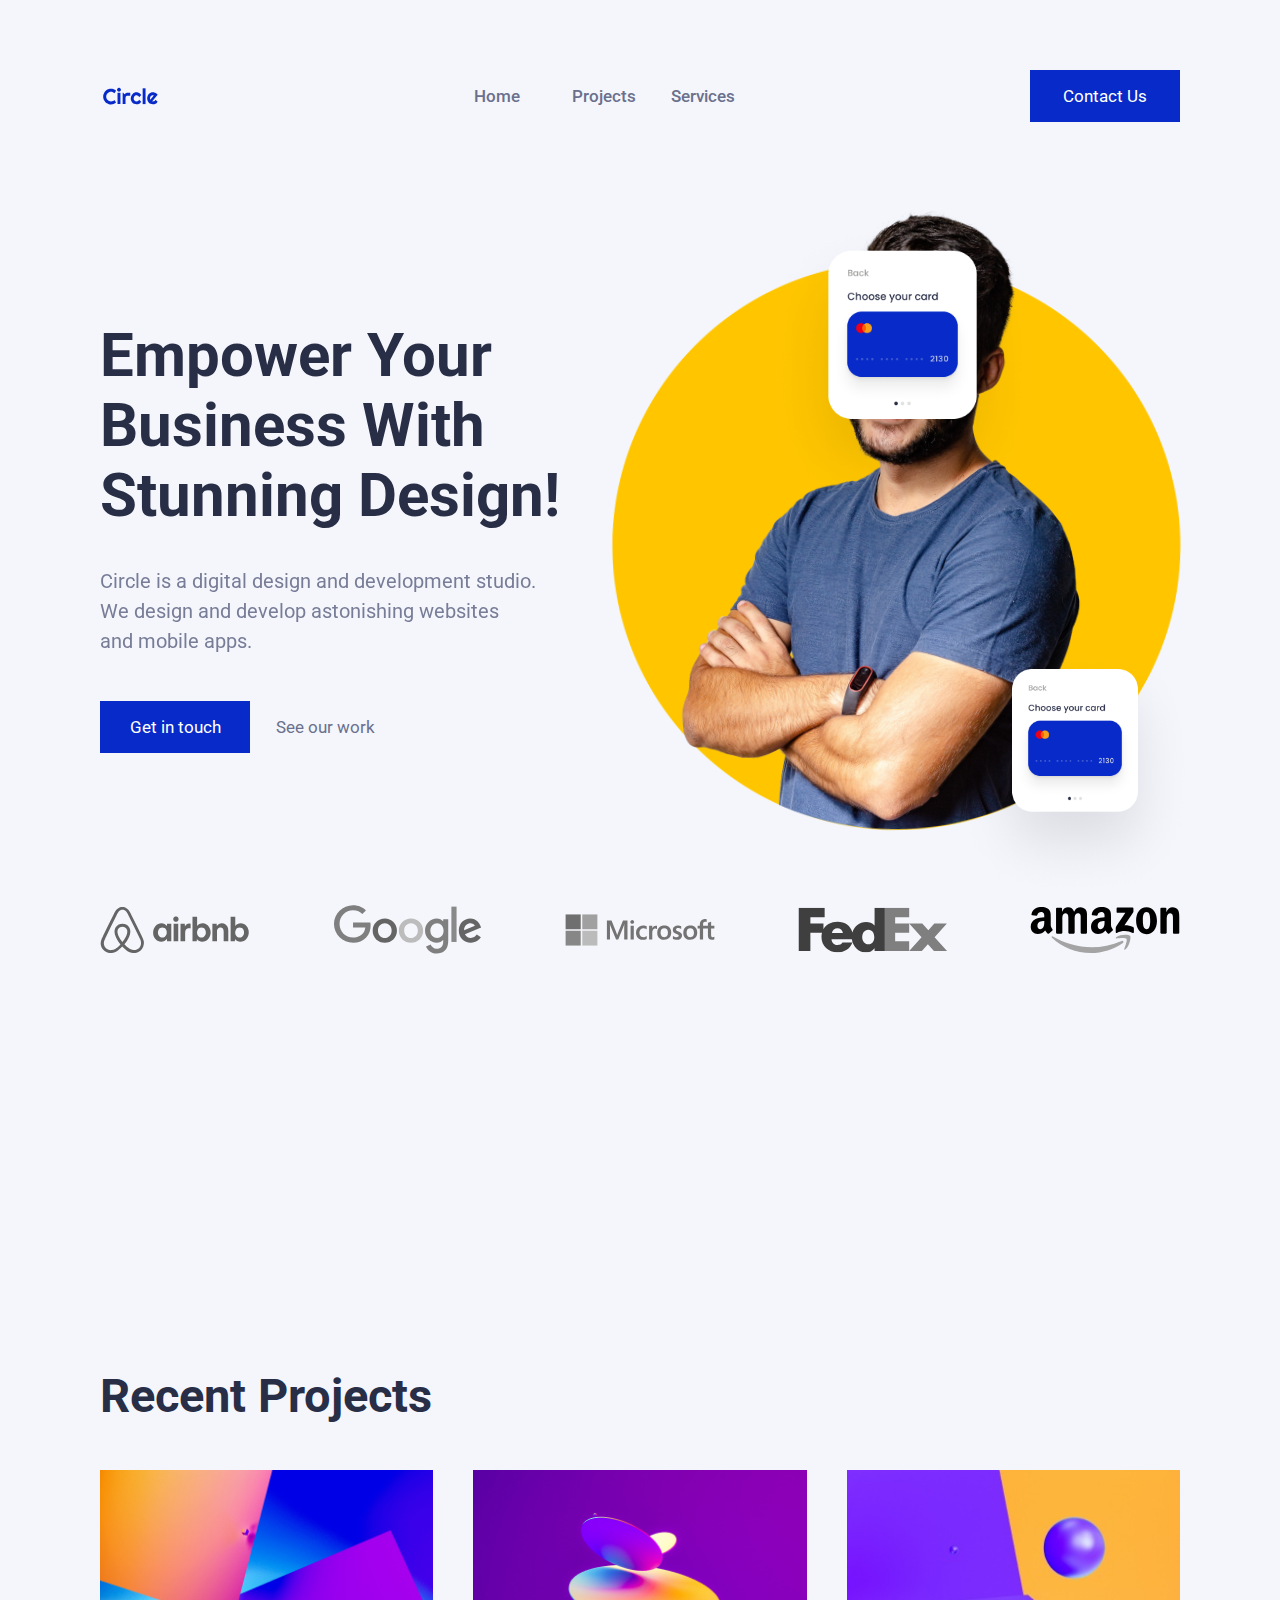
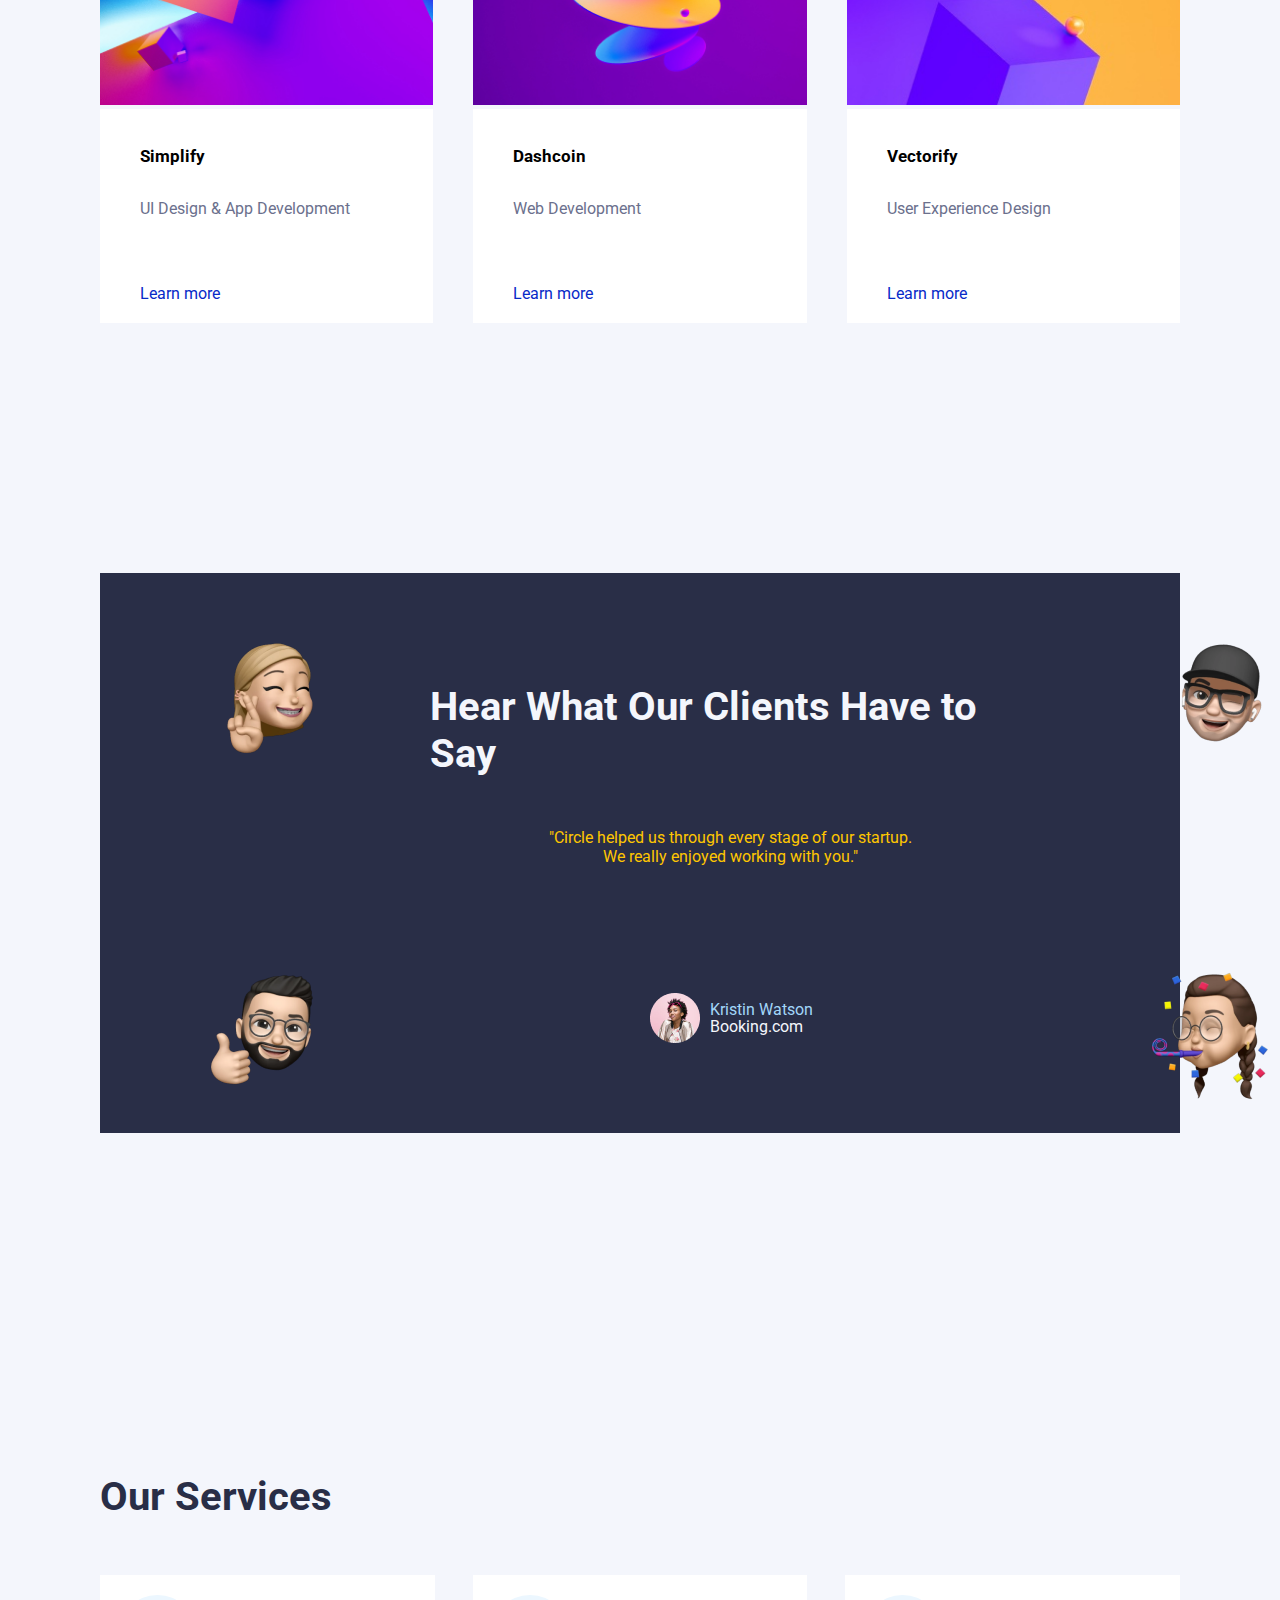
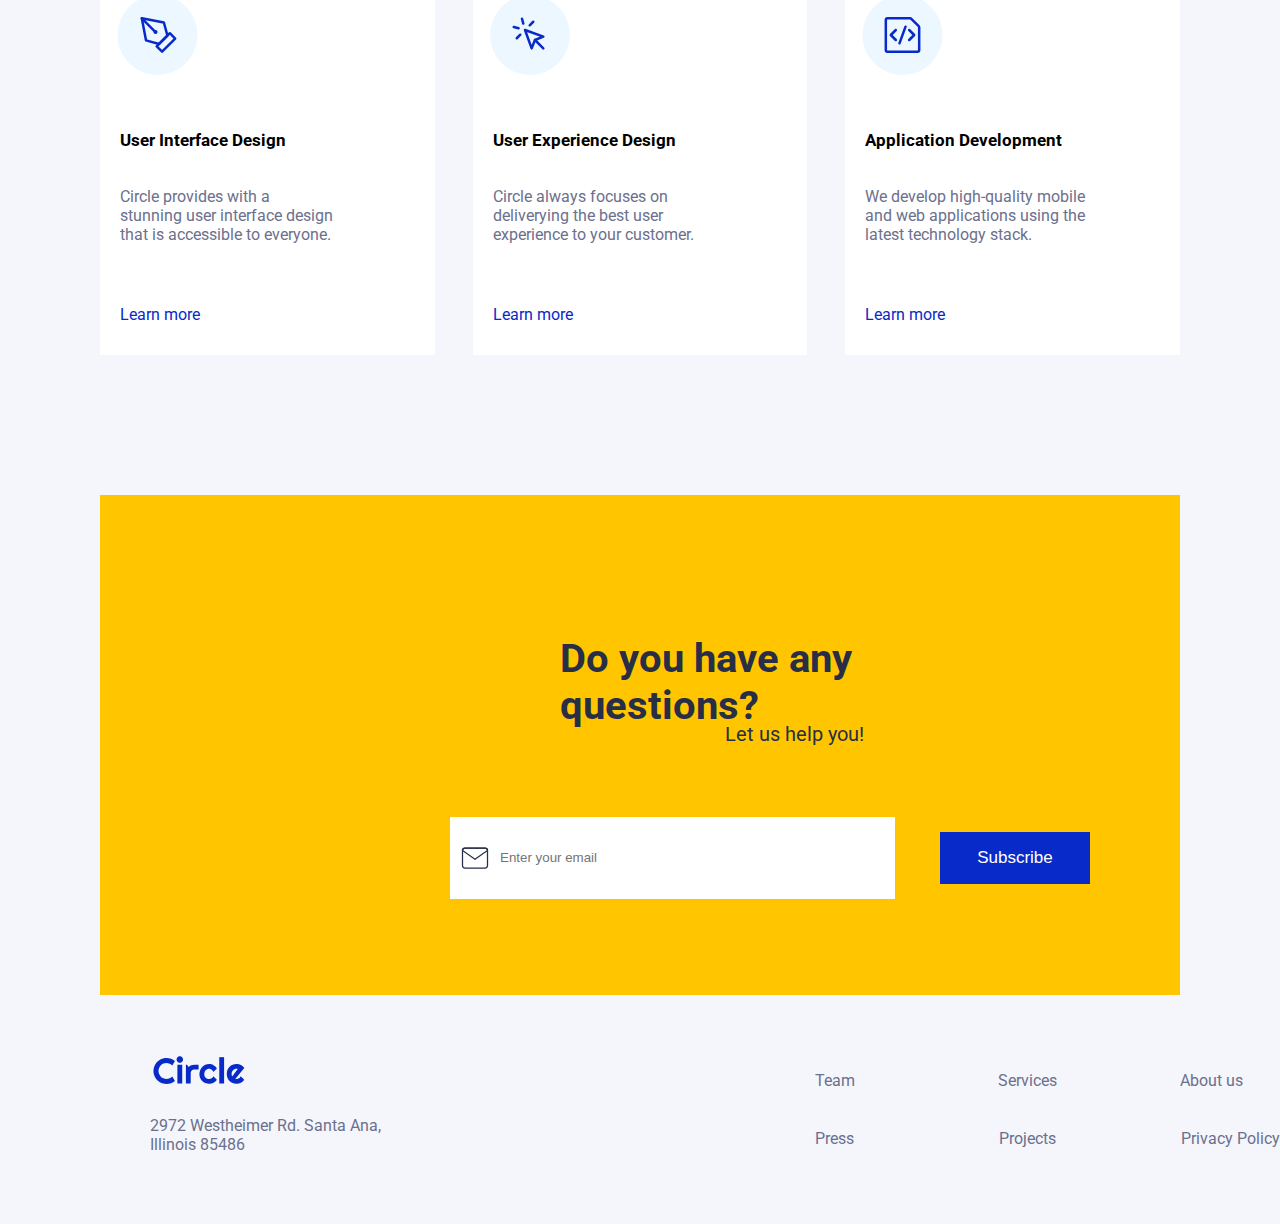
<file: index.html>
<!DOCTYPE html>
<html>

<!-- Head part -->

<head>
  <meta charset="UTF-8" />
  <title>Homepage</title>
  <link rel="stylesheet" href="css/global.css" />
  <link rel="stylesheet" href="css/home.css" />
  <link rel="preconnect" href="https://fonts.googleapis.com" />
  <link rel="preconnect" href="https://fonts.gstatic.com" crossorigin />
  <link
    href="https://fonts.googleapis.com/css2?family=Roboto:ital,wght@0,100;0,300;0,400;0,500;0,700;0,900;1,100;1,300;1,400;1,500;1,700;1,900&display=swap"
    rel="stylesheet" />
</head>

<body>
  <script src="js/sub.js"></script>
  <script src="js/checkHome.js"></script>
  <!-- Nav Bar -->
  <nav id="nav">
    <div class="nav-container">
      <img class="circle-logo" src="imgs/logos/circle.svg" alt="A logo with the word 'circle'" />
      <ul class="nav-li">
        <li onClick="checkHomepage()">Home</li>
        <li><a href="pages/home.html">Projects</a></li>
        <li><a href="#cta-section">Services</a></li>
      </ul>
      <a href="pages/contact.html" class="btn btn-std contact-link">Contact Us</a>
    </div>
  </nav>

  <!-- Hero Section -->
  <section id="hero">
    <div class="hero-container">
      <div class="hero-col">
        <h1>Empower Your <br>Business With <br>Stunning Design!</h1>
        <p>
          Circle is a digital design and development studio. <br>We design and
          develop astonishing websites <br>and mobile apps.
        </p>
        <div class="hero-btns">
          <a class="btn btn-std" href="#cta-section">Get in touch</a>
          <a class="btn btn-std btn-transparent">See our work</a>
        </div>
      </div>
      <div class="hero-col">
        <div class="img-credit">
          <img src="imgs/hero-section/card-1.png" alt="A blue credit card" />
        </div>
        <div class="img-hero">
          <img src="imgs/hero-section/hero-image.png" alt="A smiling man with his arms crossed" />
        </div>
        <div class="img-thum">
          <img src="imgs/hero-section/card-1.png" alt="An emoji of thum up" />
        </div>
      </div>
    </div>
  </section>

  <!-- Client Section -->
  <section id="client-section">
    <div class="client-row">
      <a href="https://www.airbnb.com " target="_blank">
        <img class="img-airbnb" src="imgs/logos/airbnb-logo.svg" alt="Logo of Airbnb" />
      </a>
      <a href="https://www.google.com" target="_blank">
        <img class="img-google" src="imgs/logos/google-logo.svg" alt="Logo of Google" />
      </a>
      <a href="https://www.microsoft.com" target="_blank">
        <img class="img-micro" src="imgs/logos/microsoft-logo.svg" alt="Logo of Microsoft" />
      </a>
      <a href="https://www.fedex.com/es-es/home.html" target="_blank">
        <img class="img-fedex" src="imgs/logos/fedex-logo.svg" alt="Logo of FedEx" />
      </a>
      <a href="https://www.amazon.com" target="_blank">
        <img class="img-amazon" src="imgs/logos/amazon-logo.svg" alt="Logo of Amazon" />
      </a>
    </div>
  </section>

  <!-- Project Section -->
  <section id="project-section">
    <div class="project-title">
      <h3>Recent Projects</h3>
    </div>
    <div class="project-intro">
      <div class="project-card project-simplify">
        <div class="project-card-img">
          <img src="imgs/projects-section/1-1.jpg" alt="An image is divided into different colorful shapes" />
        </div>
        <div class="project-card-txt">
          <p class="simplify-title">Simplify</p>
          <p class="simplify-ui">UI Design & App Development</p>
          <a class="simplify-btn" href="/pages/project.html">Learn more</a>
        </div>
      </div>
      <div class="project-card project-dashcoin">
        <div class="project-card-img">
          <img src="imgs/projects-section/2.jpg" alt="A colorful image contains various circle shapes" />
        </div>
        <div class="project-card-txt">
          <p class="dashcoin-title">Dashcoin</p>
          <p class="dashcoin-web">Web Development</p>
          <a class="dashcoin-btn" href="/pages/project.html">Learn more</a>
        </div>
      </div>
      <div class="project-card project-vec">
        <div class="project-card-img">
          <img src="imgs/projects-section/3.jpg" alt="A colorful image contains various circle shapes" />
        </div>
        <div class="project-card-txt">
          <p class="vec-title">Vectorify</p>
          <p class="vec-ux">User Experience Design</p>
          <a class="vec-btn" href="/pages/project.html">Learn more</a>
        </div>
      </div>
    </div>
  </section>

  <!-- Testimonial Section -->
  <section id="testi-section">
    <div class="testi-container">
      <div class="first-emoji">
        <img src="imgs/testimonial-section/memoji-1.png" alt="An emoji of a smiling girl with a pray gesture" />
        <img src="imgs/testimonial-section/memoji-3.png" alt="An emoji of a smiling man
          giving a thumbs up" />
      </div>
      <div class="testi-content">
        <h3 class="testi-title">Hear What Our Clients Have to Say</h3>
        <p class="testi-parag">
          "Circle helped us through every stage of our startup. <br />We
          really enjoyed working with you."
        </p>

        <div class="testi-imgtxt">
          <img src="imgs/testimonial-section/profile.png" />
          <div class="testi-profile-name">
            <p class="profile-kristin">Kristin Watson</p>
            <p class="profile-booking">Booking.com</p>
          </div>
        </div>
      </div>
      <div class="second-emoji">
        <img src="imgs/testimonial-section/memoji-2.png" alt="An emoji of a
            smiling man who blinks his eyes" />
        <img src="imgs/testimonial-section/memoji-4.png" alt="An emoji of a women who is celebrating" />
      </div>
    </div>
    </div>
  </section>

  <!-- Services Section -->
  <section id="services-section">
    <div class="services-title">
      <div class="services-title">Our Services</div>
    </div>
    <div class="services-intro">
      <div class="services-ui">
        <img src="imgs/services-section/icons/1.svg" alt="A pen icon with blue color">
        <p class="ui-title">User Interface Design</p>
        <p class="ui-txt">Circle provides with a <br>stunning user interface design <br>that is accessible to
          everyone.</p>
        <a class="ui-btn" tag="_blank">Learn more</a>
      </div>
      <div class="services-ux">
        <img src="imgs/services-section/icons/2.svg" alt="An arrow icon with blue color">
        <p class="ux-title">User Experience Design</p>
        <p class="ux-txt">Circle always focuses on <br>deliverying the best user <br>experience to your
          customer.</p>
        <a class="ux-btn" tag="_blank">Learn more</a>
      </div>
      <div class="services-web">
        <img src="imgs/services-section/icons/3.svg" alt="An arrow icon with blue color">
        <p class="web-title">Application Development</p>
        <p class="web-txt">We develop high-quality mobile <br>and web applications using the <br>latest
          technology stack.</p>
        <a class="web-btn" tag="_blank">Learn more</a>
      </div>
    </div>
  </section>

  <!-- CTA Section -->
  <section id="cta-section">
    <div class="cta-container">
      <div class="cta-txt">
        <h3 class="cta-title">Do you have any questions?</h3>
        <p>Let us help you!</p>
      </div>
      <div class="cta-subs">
        <input id="email-input" class="email-input" type="email" placeholder="Enter your email">
        <a>
          <button class="btn btn-std btn-cta">Subscribe</button>
        </a>
      </div>
    </div>
  </section>

  <!-- Footer Section -->
  <section id="footer-section">
    <div class="footer-container">
      <div class="company-info">
        <img class="circle-logo" src="imgs/logos/circle.svg" alt="A logo with the word 'circle'" />
        <p> 2972 Westheimer Rd. Santa Ana, <br>Illinois 85486</p>
      </div>
      <div class="rest-info">
        <div class="rest-col-first">
          <p>Team</p>
          <p>Services</p>
          <p>About us</p>
        </div>
        <div class="rest-col-second">
          <p>Press</p>
          <p>Projects</p>
          <p>Privacy Policy</p>
        </div>
      </div>
    </div>
  </section>
</body>

</html>
</file>
<file: css/global.css>
html {
    width: 100%;
    height: 100%;
}

body {
    font-family: 'Roboto', sans-serif;
    max-width: 1440px;
    background: #f4f6fc;
    display: flex;
    flex-direction: column;
    justify-content: center;
    position: relative;
    box-sizing: border-box;
    margin: 0 100px;
}

div {
    box-sizing: border-box;
}

img {
    width: 100%;
}

section {
    margin-bottom: 40px;
}

/* Nav Bar */
#nav {
    width: 100%;
    margin: 70px 0;
}

ul.nav-li {
    display: flex;
    list-style-type: none;
    flex-direction: row;
    justify-content: space-around;
    width: 295px;
    padding: 0;
    margin: 0 auto;
}

.nav-li li {
    width: 46px;
    height: 22px;
    font-style: normal;
    font-weight: 500;
    font-size: 17px;
    line-height: 130%;
    color: #6b708d;
}

.nav-li li a {
    color: inherit;
    text-decoration: none;
}

.nav-li li a:hover {
    color: blue;
}

.nav-li li:hover {
    color: #072ac8;
    font-weight: bold;
}

.nav-container {
    display: flex;
    justify-content: space-between;
    align-items: center;
    width: 100%;
}

.circle-logo {
    width: 61px;
    height: 18px;
}

/* Buttons */
.btn {
    background-color: #072ac8;
    color: white;
    font-weight: bold;
    border: none;
    font-size: 17px;
    font-weight: 400;
    display: flex;
    align-items: center;
    justify-content: center;
}

a.btn {
    text-decoration: none;
}

.btn.btn-std {
    width: 150px;
    height: 52px;
}

.btn.btn-big {
    width: 150px;
    height: 52px;
}

/* .btn.btn-full-width {
    width: 100%;
} */

.btn.btn-std.btn-transparent {
    background-color: transparent;
    color: #6B708D;
}

.contact-link:active {
    color: blue;
}

.btn.btn-std.btn-cta {
    transition: all 0.3s ease;
    /* Smooth transition for animation */
}

.btn.btn-std.btn-cta:active {
    transform: translateY(3px);
    /* Move the button down slightly when clicked */
}
</file>
<file: css/home.css>
/* Hero Section */
#hero {
  width: 100%;
  display: flex;
  flex-direction: column;
  align-items: center;
}

.hero-container {
  display: flex;
  align-items: center;
  height: 650px;
  width: 100%;
}

.hero-col {
  display: flex;
  flex-direction: column;
  justify-content: center;
  text-align: left;
  width: 50%;
  position: relative;
}

.hero-col h1 {
  font-style: normal;
  font-weight: 700;
  font-size: 60px;
  line-height: 70px;
  color: #292e47;
}

.hero-col p {
  position: relative;
  font-style: normal;
  font-weight: 400;
  font-size: 20px;
  line-height: 150%;
  color: #6b708d;
  opacity: 0.9;
  top: -25px;
}

.hero-btns {
  display: flex;
  align-items: center;
}

.hero-col .img-credit {
  width: 295px;
  height: 230px;
  position: absolute;
  z-index: 1;
  top: 15px;
  left: 115px;
}

.hero-col .img-hero {
  width: 570px;
  height: 637px;
  transform: rotate(-1.39deg);
  align-self: flex-end;
}

.hero-col .img-thum {
  position: absolute;
  width: 250px;
  height: 193px;
  z-index: 1;
  bottom: 5px;
  right: -20px;
}

/* Client section */
#client-section {
  width: 100%;
}

.client-row {
  width: 100%;
  display: flex;
  justify-content: space-between;
  align-items: center;
}

.client-row a {
  display: inline-block;
  /* or display: block; */
}

.client-row img {
  position: relative;
  filter: grayscale(100%);
}

.client-row img:hover {
  filter: grayscale(0%);
}

.client-row .img-airbnb {
  width: 150px;
  height: 96px;
}

.client-row .img-google {
  width: 150px;
  height: 96px;
}

.client-row .img-micro {
  width: 150px;
  height: 96px;
}

.client-row .img-fedex {
  width: 150px;
  height: 96px;
}

.client-row .img-amazon {
  width: 150px;
  height: 96px;
}

/* Project Section */
#project-section {
  width: 100%;
  margin-top: 300px;
}

.project-title {
  font-family: 'Roboto';
  font-style: normal;
  font-weight: 700;
  font-size: 40px;
  color: #292e47;
}

.project-intro {
  display: flex;
  flex-direction: row;
  justify-content: center;
  gap: 40px;
  width: 100%;
}

.project-card {
  width: 33%;
}

.project-card-img {
  width: 100%;
}

.project-card-txt {
  background-color: white;
  width: 100%;
  padding: 20px;
  display: flex;
  flex-direction: column;
}

.simplify-title {
  font-size: 17px;
  font-weight: bold;
  padding-left: 20px;
}

.simplify-ui {
  padding-left: 20px;
  color: #6b708d;
}

.simplify-btn {
  padding-left: 20px;
  padding-top: 50px;
  color: #072ac8;
  text-decoration: none;
}


.dashcoin-img {
  width: 340px;
  height: 240px;
}

.dashcoin-txt {
  background-color: white;
  width: 340px;
  height: 210px;
  display: flex;
  flex-direction: column;
}

.dashcoin-title {
  font-size: 17px;
  font-weight: bold;
  padding-left: 20px;
}

.dashcoin-web {
  padding-left: 20px;
  color: #6b708d;
}

.dashcoin-btn {
  padding-left: 20px;
  padding-top: 50px;
  color: #072ac8;
  text-decoration: none;
}

.vec-img {
  width: 340px;
  height: 240px;
}

.vec-txt {
  background-color: white;
  width: 340px;
  height: 210px;
  display: flex;
  flex-direction: column;
}

.vec-title {
  font-size: 17px;
  font-weight: bold;
  padding-left: 20px;
}

.vec-ux {
  padding-left: 20px;
  color: #6b708d;
}

.vec-btn {
  padding-left: 20px;
  padding-top: 50px;
  color: #072ac8;
  text-decoration: none;
}

/* Testimonial */
#testi-section {
  width: 100%;
  margin-top: 210px;
}

.testi-container {
  display: flex;
  flex-direction: row;
  justify-content: space-between;
  background-color: #292e47;
}

.first-emoji,
.second-emoji {
  display: flex;
  flex-direction: column;
  justify-content: space-between;
  margin-top: -40px;
  margin-bottom: -60px;
}

.first-emoji img,
.second-emoji img {
  width: 150px;
  height: 150px;
  margin: 90px;
}

.testi-content {
  position: relative;
  display: flex;
  flex-direction: column;
  justify-content: space-between;
  align-items: center;
  margin-top: 120px;
  margin-bottom: 120px;
  width: 621px;
  left: 0px;
  top: -50px;
}

.testi-title {
  width: 621px;
  height: 47px;
  font-weight: 700;
  font-size: 40px;
  color: #f4f6fc;
}

.testi-parag {
  position: relative;
  width: 596px;
  height: 76px;
  left: -10px;
  top: 25px;
  text-align: center;
  color: #ffc600;
}

.testi-imgtxt {
  display: flex;
  flex-direction: row;
  justify-content: center;
  align-items: center;
}

.testi-imgtxt img {
  position: relative;
  width: 50px;
  height: 50px;
  top: 80px;
  left: -10px;
}

.testi-profile-name {
  position: relative;
  width: 111px;
  height: 37px;
  top: 65px;
}

.profile-kristin {
  width: 111px;
  height: 17px;
  color: #a2d6f9;
  margin-bottom: 0.1px;
}

.profile-booking {
  height: 15px;
  left: 525px;
  color: #f4f6fc;
  margin-top: 0.1px;
}

/* Services */
#services-section {
  width: 100%;
  margin-top: 300px;
}

.services-title {
  font-family: 'Roboto';
  font-style: normal;
  font-weight: 700;
  font-size: 40px;
  color: #292e47;
}

.services-intro {
  display: flex;
  flex-direction: row;
  justify-content: space-between;
  margin-top: 55px;
  gap: 0px;
}

.services-ui,
.services-ux,
.services-web {
  width: 31%;
  height: 380px;
  display: flex;
  flex-direction: column;
  background-color: white;
}

.services-ui img,
.services-ux img,
.services-web img {
  height: 80px;
  margin-top: 20px;
  margin-left: -110px;
}

.ui-title,
.ux-title,
.web-title {
  margin-top: 55px;
  font-size: 17px;
  font-weight: bold;
  padding-left: 20px;
}

.ui-txt,
.ux-txt,
.web-txt {
  color: #6b708d;
  margin-top: 20px;
  margin-left: 20px;
}

.ui-btn,
.ux-btn,
.web-btn {
  margin-left: 20px;
  color: #072ac8;
  margin-top: 45px;
}

/* CTA Section */
#cta-section {
  height: 500px;
  background-color: #ffc600;
  margin-top: 100px;
}

.cta-container {
  margin-top: 105px;
  margin-left: 395px;
  display: flex;
  justify-content: center;
  flex-direction: column;
}

.cta-title {
  width: 500px;
  height: 47px;
  font-weight: bold;
  font-size: 40px;
  color: #292e47;
  margin-top: 35px;
  margin-left: 65px;
}

.cta-txt p {
  height: 30px;
  font-weight: 400;
  font-size: 20px;
  color: #292e47;
  margin-left: 230px;
}

.cta-subs {
  display: flex;
  flex-direction: row;
  margin-top: 45px;
}

.cta-subs input {
  position: relative;
  width: 393px;
  height: 80px;
  border: none;
  left: -45px;
  background-image: url('/imgs/newsletter/icon/mail.svg');
  background-repeat: no-repeat;
  background-position: 10px center;
  padding-left: 50px;
}

.cta-subs input::placeholder {
  width: 123px;
  height: 26px;
}

.btn-cta {
  margin-top: 15px;
}

/* Footer */
.footer-container {
  display: flex;
  flex-direction: row;
}

.company-info {
  display: flex;
  flex-direction: column;
  margin-left: 50px;
}

.rest-info {
  display: flex;
  margin-left: 405px;
  margin-top: 20px;
  flex-direction: column;
}

.company-info .circle-logo {
  width: 98px;
  height: 30px;
  margin-bottom: 15px;
  margin-top: 20px;
}

.company-info p {
  position: relative;
  width: 260px;
  height: 52px;
  color: #6b708d;
}

.rest-col-first,
.rest-col-second {
  display: flex;
  flex-direction: row;
  width: 435px;
  justify-content: space-between;
}

.rest-col-first p,
.rest-col-second p {
  width: 43px;
  height: 26px;
  color: #6b708d;
}

.rest-col-first p:nth-child(3) {
  width: 70px;
}

.rest-col-second p:nth-child(1) {
  margin-right: 10px;
}

.rest-col-second p:nth-child(2) {
  margin-left: 1px;
}

.rest-col-second p:nth-child(3) {
  width: 105px;
  margin-left: 10px;
  margin-right: -36px;
}
</file>
